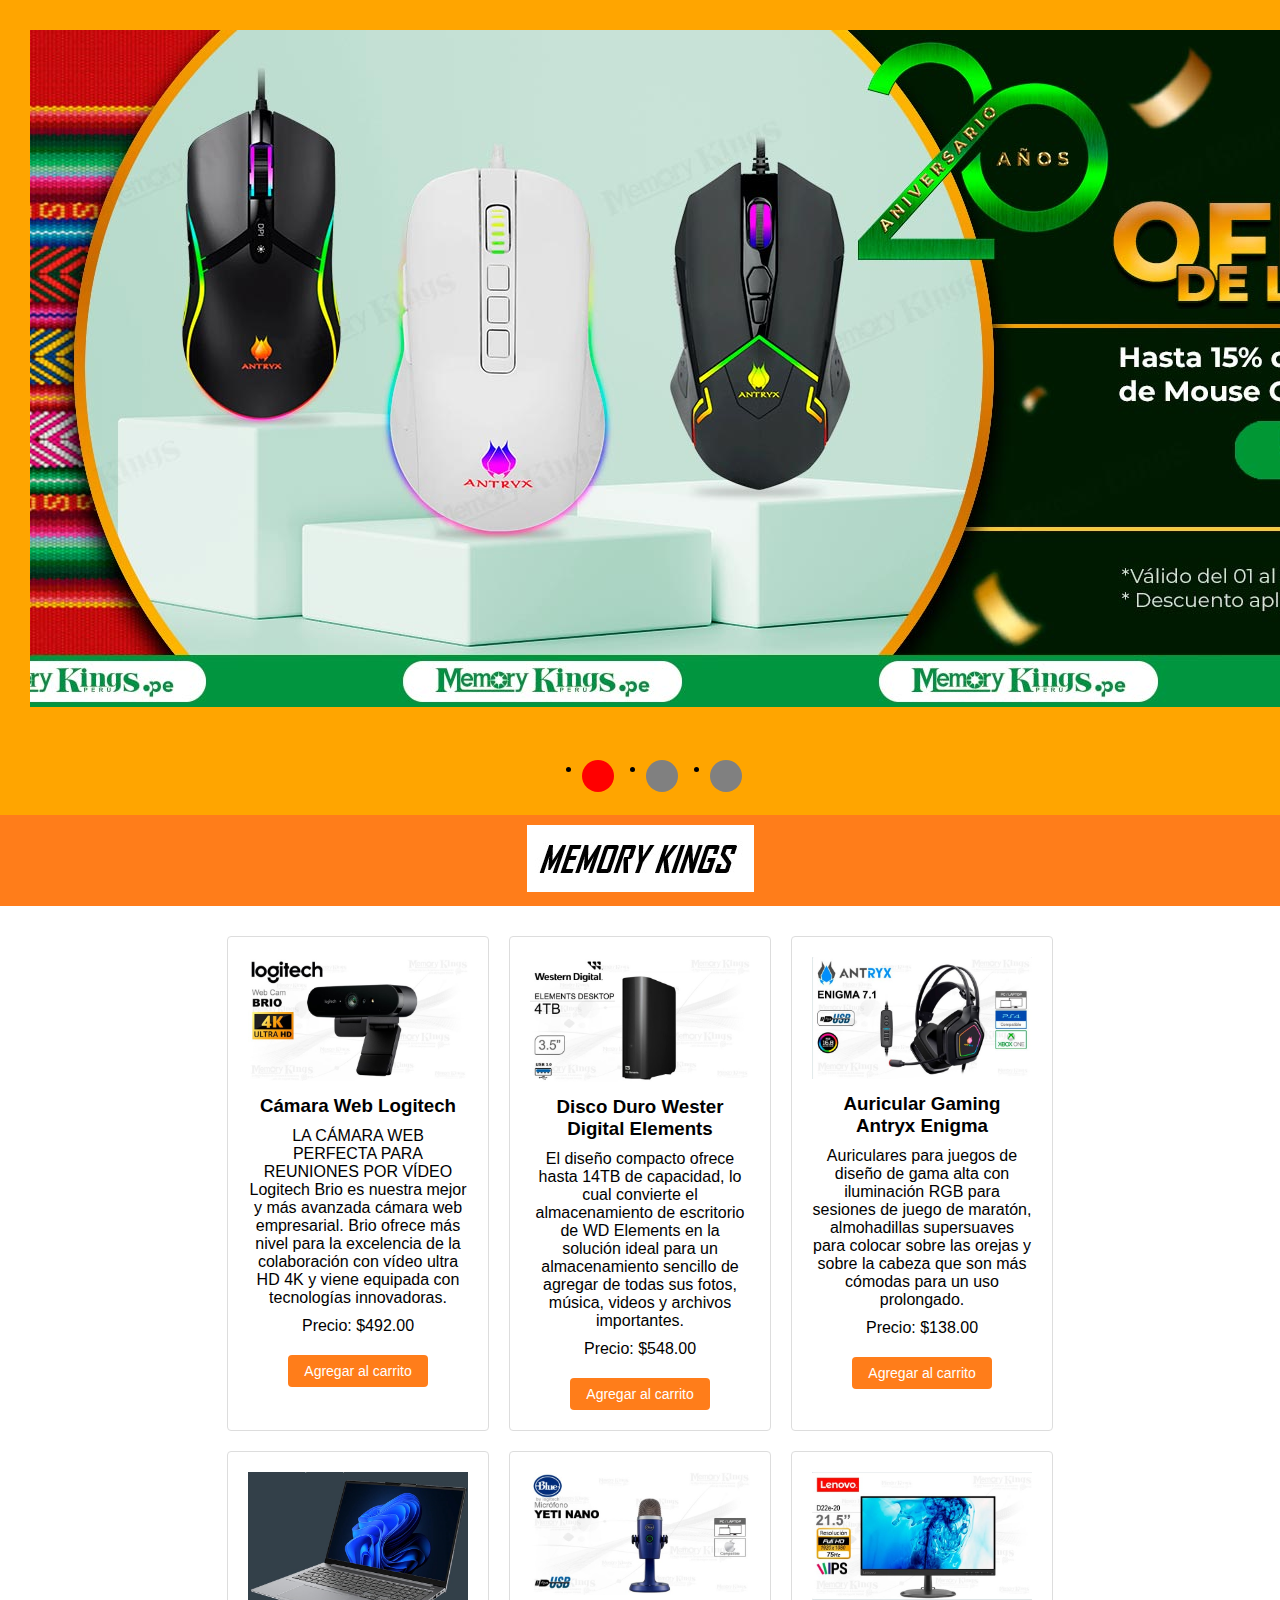
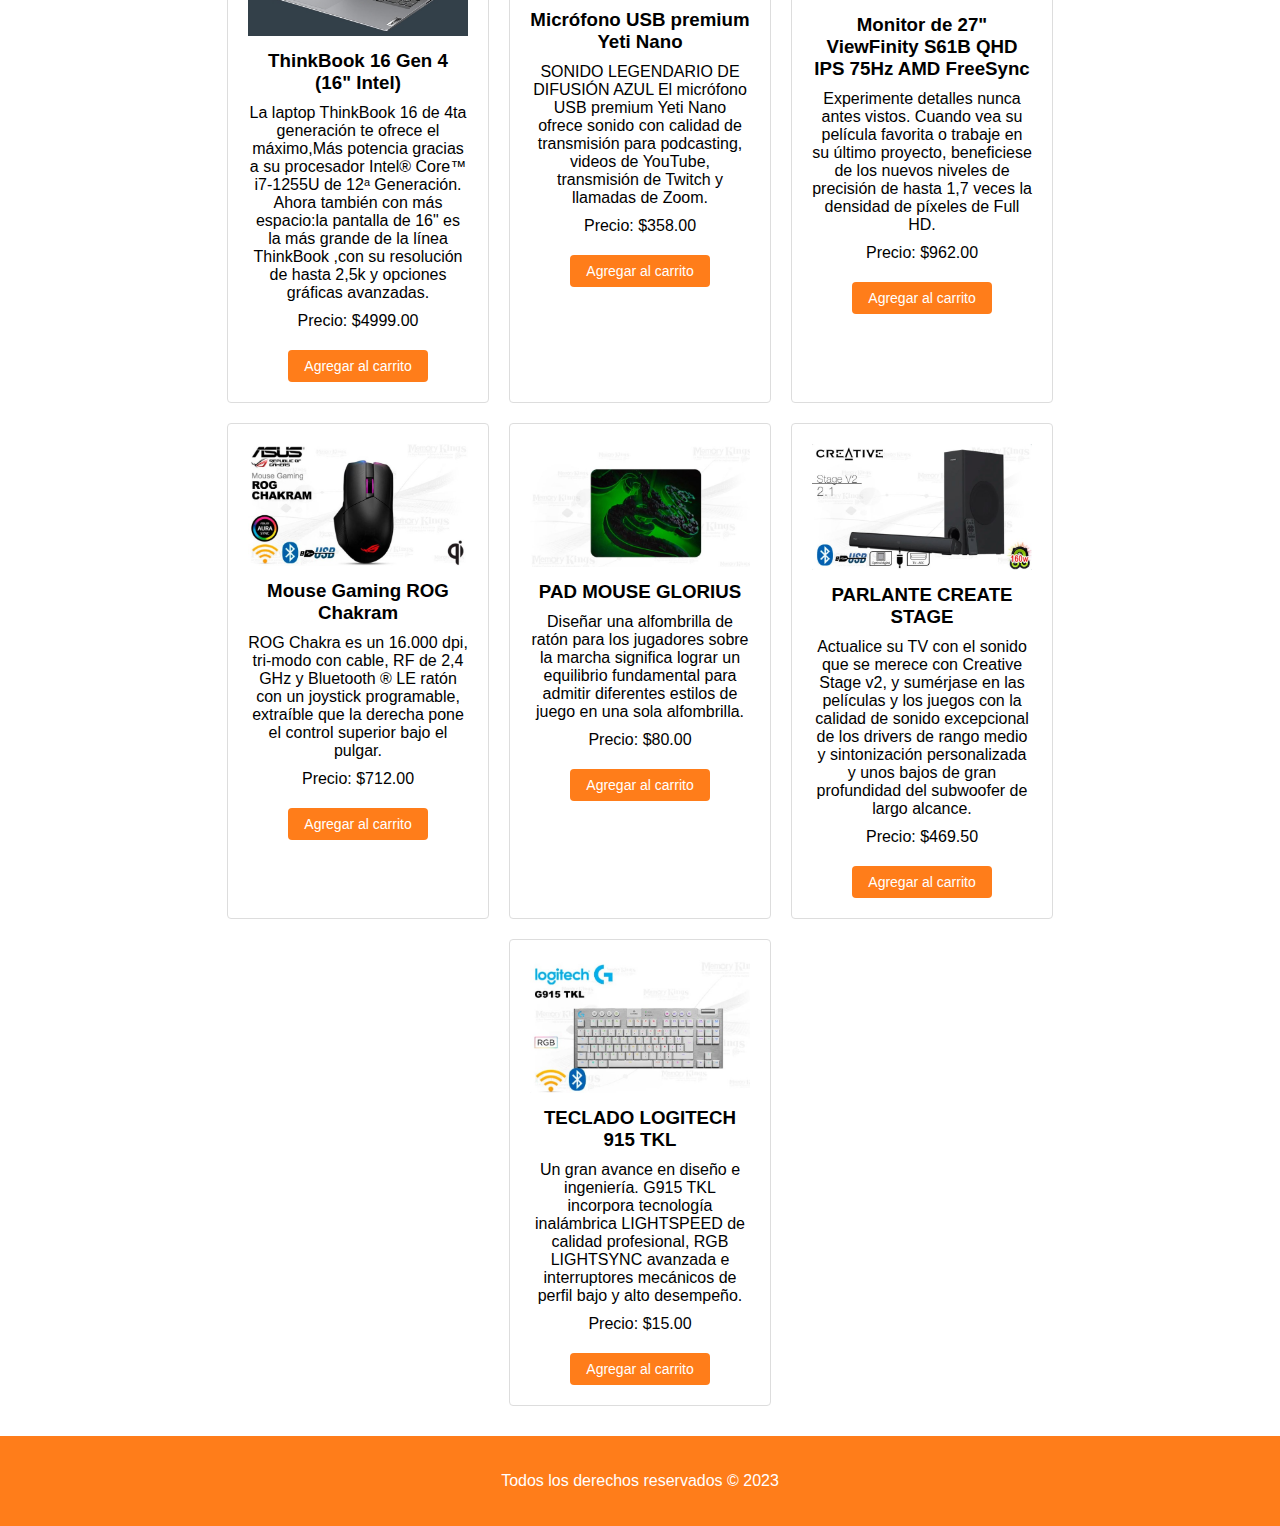
<file: Interfaz de usuario/index.html>
<!DOCTYPE html>
<html lang="es">
<head>
  <div class="carrusel">
    <div class="grande">
      <img src="./imagenes/CarruselMouse.jpg" alt="Imagen 1" class="img">
      <img src="./imagenes/CarrruselOferton.jpg" alt="Imagen 2" class="img">
      <img src="./imagenes/CarruselMonitor.jpg" alt="Imagen 3" class="img">
    </div>
    <ul class="puntos">
      <li class="punto activo"></li>
      <li class="punto "></li>
      <li class="punto "></li>
    </ul>
  </div>
    <meta charset="UTF-8">
    <meta name="viewport" content="width=device-width, initial-scale=1.0">
    <title>Catalogo Memory Kings</title>
    <link rel="stylesheet" href="./style.css">
    <script defer src="app.js"></script>

</head>
<body>

    <header>
        <img src="./imagenes/logo1.jpeg" alt="logo1">
      </header>
    
      <div class="container">
        <div class="product-list">
          <div class="product">
            <img src="./imagenes/Camara/Captura de pantalla 2023-05-24 182738.jpg" alt="Producto 1">
            <h3>Cámara Web Logitech</h3>
            <p>LA CÁMARA WEB PERFECTA PARA REUNIONES POR VÍDEO
                Logitech Brio es nuestra mejor y más avanzada cámara web empresarial. Brio ofrece más nivel para la excelencia de la colaboración con vídeo
                ultra HD 4K y viene equipada con tecnologías innovadoras.
                </p>
            <p>Precio: $492.00</p>
            <button>Agregar al carrito</button>
          </div>
          
          <div class="product">
            <img src="./imagenes/DiscoDuro/Captura de pantalla 2023-05-24 183001.jpg" alt="Producto 2">
            <h3>Disco Duro Wester Digital Elements</h3>
            <p>El diseño compacto ofrece hasta 14TB de capacidad, lo cual convierte el almacenamiento de escritorio de WD Elements en la solución
                ideal para un almacenamiento sencillo de agregar de todas sus fotos, música, videos y archivos importantes.
                </p>
            <p>Precio: $548.00</p>
            <button>Agregar al carrito</button>
          </div>
          
          <div class="product">
            <img src="./imagenes/HeadSet/Captura de pantalla 2023-05-24 183610.jpg" alt="Producto 3">
            <h3> Auricular Gaming Antryx Enigma</h3>
            <p>Auriculares para juegos de diseño de gama alta con iluminación RGB para sesiones de juego de maratón, almohadillas supersuaves para
                colocar sobre las orejas y sobre la cabeza que son más cómodas para un uso prolongado.</p>
            <p>Precio: $138.00</p>
            <button>Agregar al carrito</button>
          </div>

          <div class="product">
            <img src="../images/lap.jpeg" alt="Producto 4">
            <h3>ThinkBook 16 Gen 4 (16" Intel)</h3>
            <p>La laptop ThinkBook 16 de 4ta generación te ofrece
              el máximo,Más potencia gracias a su procesador Intel® Core™ i7-1255U de 12ᵃ Generación.
              Ahora también con más espacio:la pantalla de 16" es la más grande de la línea ThinkBook
              ,con su resolución de hasta 2,5k y opciones gráficas avanzadas.</p>
            <p>Precio: $4999.00</p>
            <button>Agregar al carrito</button>
          </div>

          <div class="product">
            <img src="./imagenes/Microfono/Captura de pantalla 2023-05-24 183803.jpg" alt="Producto 5">
            <h3>Micrófono USB premium Yeti Nano</h3>
            <p>SONIDO LEGENDARIO DE DIFUSIÓN AZUL
                El micrófono USB premium Yeti Nano ofrece sonido con calidad de transmisión para podcasting, videos de YouTube, transmisión de Twitch y
                llamadas de Zoom.
                </p>
            <p>Precio: $358.00</p>
            <button>Agregar al carrito</button>
          </div>

          <div class="product">
            <img src="./imagenes/Monitor/Monitor 21.5 LENOVO D22e-20 FHD HDMI.jpg" alt="Producto 6">
            <h3>Monitor de 27" ViewFinity S61B QHD IPS 75Hz AMD FreeSync</h3>
            <p>Experimente detalles nunca antes vistos. Cuando vea su película favorita o trabaje en su último proyecto, beneficiese de los nuevos
                niveles de precisión de hasta 1,7 veces la densidad de píxeles de Full HD. </p>
            <p>Precio: $962.00</p>
            <button>Agregar al carrito</button>
          </div>

          <div class="product">
            <img src="./imagenes/Mouse/Captura de pantalla 2023-05-24 183307.jpg" alt="Producto 7">
            <h3>Mouse Gaming ROG Chakram</h3>
            <p>ROG Chakra es un 16.000 dpi, tri-modo con cable, RF de 2,4 GHz y Bluetooth ® LE ratón con un joystick programable, extraíble que la
                derecha pone el control superior bajo el pulgar. </p>
            <p>Precio: $712.00</p>
            <button>Agregar al carrito</button>
          </div>

          <div class="product">
            <img src="./imagenes/MousePad/Captura de pantalla 2023-05-24 183941.jpg" alt="Producto 8">
            <h3>PAD MOUSE GLORIUS</h3>
            <p>Diseñar una alfombrilla de ratón para los jugadores sobre la marcha
                significa lograr un equilibrio fundamental para admitir diferentes
                estilos de juego en una sola alfombrilla.</p>
            <p>Precio: $80.00</p>
            <button>Agregar al carrito</button>
          </div>

          <div class="product">
            <img src="./imagenes/Parlante/Captura de pantalla 2023-05-24 184204.jpg" alt="Producto 9">
            <h3>PARLANTE CREATE STAGE</h3>
            <p>Actualice su TV con el sonido que se
                merece con Creative Stage v2, y sumérjase
                en las películas y los juegos con la calidad
                de sonido excepcional de los drivers de
                rango medio y sintonización personalizada
                y unos bajos de gran profundidad del
                subwoofer de largo alcance.</p>
            <p>Precio: $469.50</p>
            <button>Agregar al carrito</button>
          </div>
          
          <div class="product">
            <img src="./imagenes/Teclado/Captura de pantalla 2023-05-24 184417.jpg" alt="Producto 10">
            <h3>TECLADO LOGITECH 915 TKL</h3>
            <p>Un gran avance en diseño e ingeniería. G915 TKL incorpora tecnología inalámbrica LIGHTSPEED de calidad profesional,
                RGB LIGHTSYNC avanzada e interruptores mecánicos de perfil bajo y alto desempeño.</p>
            <p>Precio: $15.00</p>
            <button>Agregar al carrito</button>
          </div>
        </div> 
      </div>
    
      
      <footer>
        <p>Todos los derechos reservados &copy; 2023</p>
      </footer>
</body>
</html>
</file>
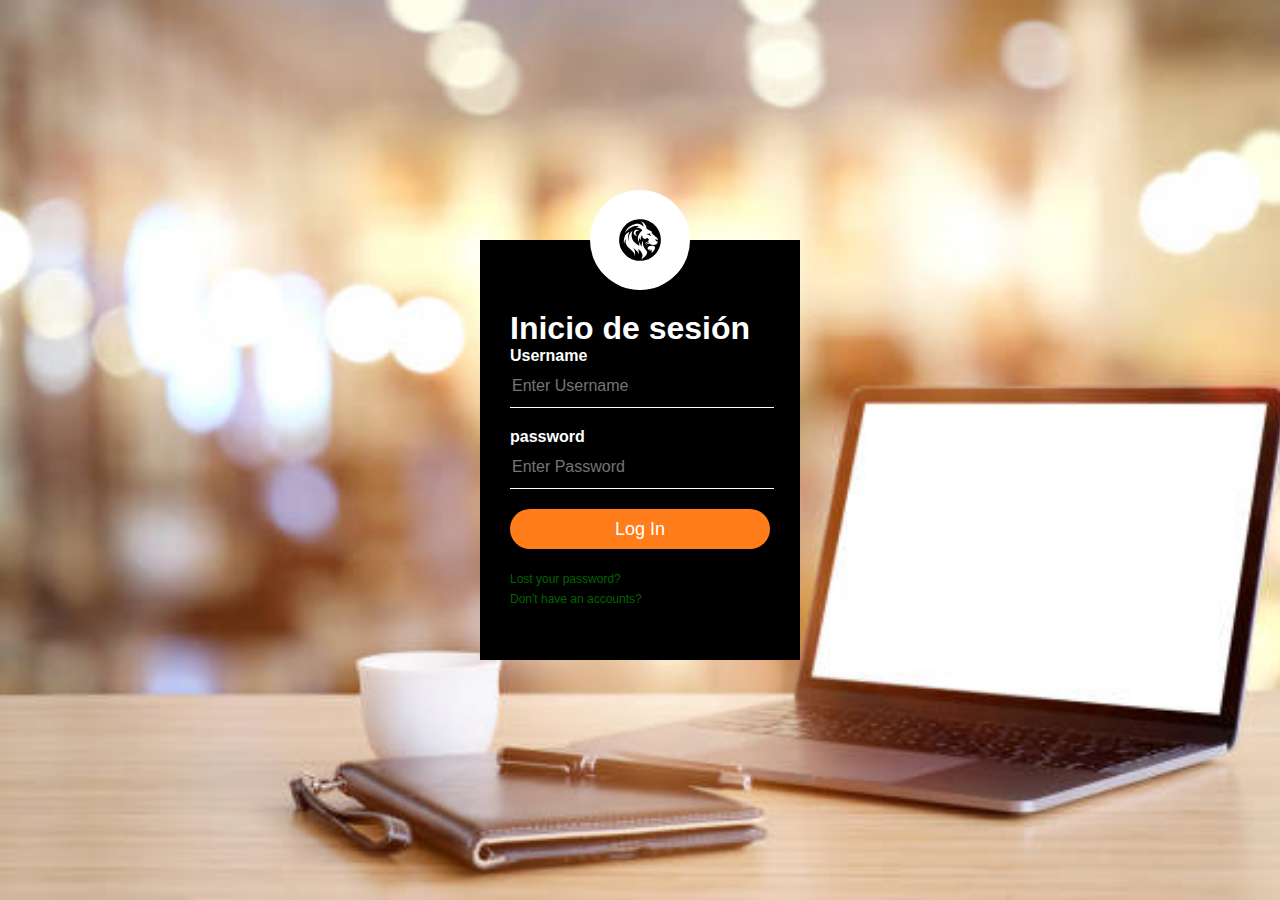
<file: log-ing.html>
<!DOCTYPE html>
<html>
    <head>
        <meta charset="utf-8">
        <title>
            Login-Memory Kings       
        </title>
            <link rel="icon" type="image/x-icon" href="images/favicon.ico">
            <link rel="stylesheet" href="/css/masters.css">
        </head>
    <body>
    <div class="login-box">
            
        <h1>Inicio de sesión</h1>
        <img class = "avatar" src="images/Lion.svg" alt ="Logo Lion">
        <form>
          <!-- Formulario de registro e inicio de sesión -->
          <label for="Username">Username</label>
          <input type="text" placeholder="Enter Username">

          <label for="password">password</label>
          <input type="password" placeholder="Enter Password">

          <input type="submit" value="Log In">
            <!--Links para crear cuenta -->
          <a href="#">Lost your password?</a><br>
          <a href="#">Don't have an accounts?</a>
            </form>
        
    </body>
</html>
</file>
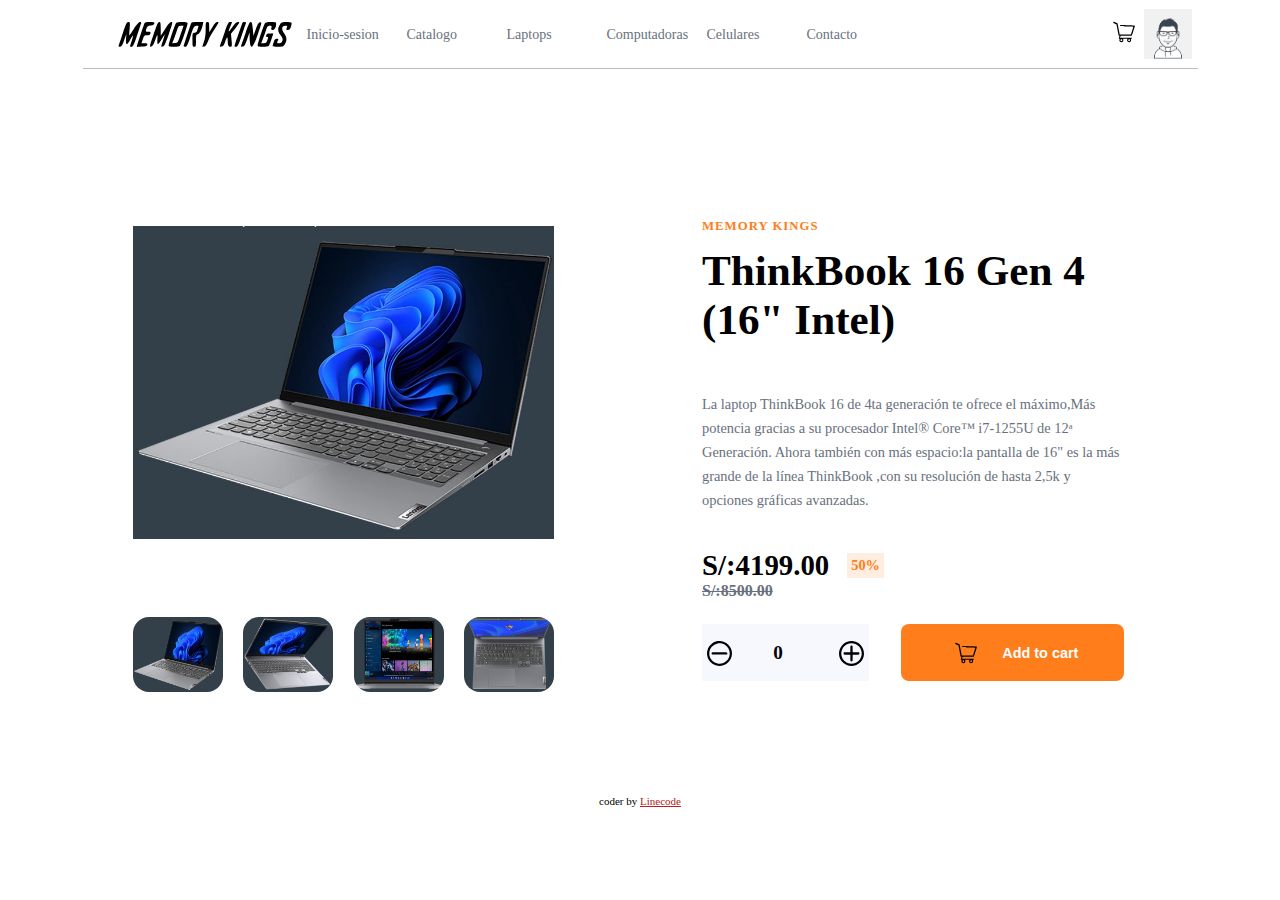
<file: prototipo.html>
<!DOCTYPE html>
<html>
    <head>
        <title>
          Memory Kings
        </title>
        <link rel="icon" type="image/x-icon" href="images/favicon.ico">
        <link rel="stylesheet" href="./styles.css">
      
    </head>
    <style>
      .atribution{font-size: 11px;text-align: center;}
      .atribution a{color: firebrick;}
    </style>
    <body>

          <main class="main-container">
            <header class="header">
              <div class="header__navigation">
                <img class="header__menu"src="images/icons8-menu.svg"alt="menu icon" width="20" height="40">
                <img class="header__logo"src="images/logo1.svg"alt="logo" width="200px" height="400px">
              
                <nav class="navebar">
                  <ul class="navebar__items">
                    <li><a class="navebar__link" href="/log-ing.html">Inicio-sesion</a></li>
                    <li><a class="navebar__link" href="/Interfaz de usuario/index.html">Catalogo</a></li>
                    <li><a class="navebar__link" href="/prototipo.html">Laptops</a></li>
                    <li><a class="navebar__link" href="#">Computadoras</a></li>
                    <li><a class="navebar__link" href="#">Celulares</a></li>
                    <li><a class="navebar__link" href="mailto:mathiaslin12@gmail.com">Contacto</a></li>
                  </ul>
                </nav>
              
              </div>
                <!--Inicio modal navbar-->
                <div class="modal-navebar__background">
                  <nav class="modal-navebar">
                    <img class ="modal-navebar__close-icon" src="images/x-symbol-svgrepo-com copy.svg" alt="Closer" >
                    <ul class="modal-navebar__items">
                      <li><a class="modal-navbar__link" href="/log-ing.html">Inicio-sesion</a></li>
                      <li><a class="modal-navbar__link" href="/Interfaz de usuario/index.html">Catalogo</a></li>
                      <li><a class="modal-navbar__link" href="/prototipo.html">Laptops</a></li>
                      <li><a class="modal-navbar__link" href="#">Computadoras de Escritorio</a></li>
                      <li><a class="modal-navbar__link" href="#">Celulares</a></li>
                      <li><a class="modal-navbar__link" href="mailto:mathiaslin12@gmail.com">Contacto</a></li>
                    </ul>
                  </nav>
                </div>
                 <!--final modal navbar-->
                 <div class="header__cart-avatar">
                  <div class="header__cart">
                    <div class="header__cart-notification">0</div>
                    <img src="images/carrito.svg" alt="carrit" >
                  </div>
                  <img class="header__avatar" src="images/descarga.png" alt="" width="50px" height="50px">
                 </div>
            </header>
            <section class="content">
              <article class="gallery">
                <div class="gallery__image-container">
                  <img class="gallery__previus" src="images/previos.svg" alt="previus">
                  <img class="gallery__next" src="images/previosde.png" alt="next">
                </div>
                <div class="gallery__htummails">
                  <img id="1" class="gallery__htummail" src="images/lap-1.jpeg" alt="htummail">
                  <img id="2" class="gallery__htummail" src="images/lap-2.jpeg" alt="htummail">
                  <img id="3" class="gallery__htummail" src="images/lap-3.jpeg" alt="htummail">
                  <img id="4" class="gallery__htummail" src="images/lap-4.jpeg" alt="htummail">
                </div>
              </article>
              <article class="details">
                <h2 class="details__company">Memory Kings</h2>
                <h2 class="details__title"> ThinkBook 16 Gen 4 (16" Intel) </h2>
                <p class="details__description"> La laptop ThinkBook 16 de 4ta generación te ofrece
                  el máximo,Más potencia gracias a su procesador Intel® Core™ i7-1255U de 12ᵃ Generación.
                  Ahora también con más espacio:la pantalla de 16" es la más grande de la línea ThinkBook
                  ,con su resolución de hasta 2,5k y opciones gráficas avanzadas.
                </p>
                <div class="details__prices">
                  <p class="details__now">S/:4199.00 <span class="details__discount">50%</span> </p>
                  <p class="details__before">S/:8500.00</p>
                </div>
                <div class="details__product-cuantity">
                  <div class="input">
                    <img class="input__minus" src="images/menos.svg" alt="minus">
                    <input class="input__number" type="number" value="0">
                    <img class="input__plus" src="images/plus.svg" alt="plus">
                  </div>
                  <button class="details__button"><img class="details__carrito-log" src="images/carrito.svg" alt="button">
                    <span>Add to cart</span>
                  </button>
                </div>
              </article>
            </section>
            <!--inicio cart modal-->
            <div class="cart-modal">
              <p class="cart-modal__title">Cart</p>
              <div class="cart-modal__checkout-container">
                <div class="cart-modal__details-container">  
                  <img class="cart-modal__image" src="images/lap-1.jpeg" alt="">
                  <div>
                    <p class="cart-modal__product">Autum limited edittion</p>
                    <p class="cart-modal__price">$1255 x3 <span>$3750.00</span></p>
                  </div>
                  <img class="cart-modal__delete" src="images/x-symbol-svgrepo-com copy.svg" alt="delete">
                    </div>
                    <button class="cart-modal__Checkout">Checkout</button>
                    </div>
                </div>
           
            <!--final cart modal-->

            
          </main>
         <footer class="atribution">
          coder by <a href="" target="_blank">Linecode</a>
         </footer>
<!--initial gallery modal-->
<div class="modal-gallery__background">
  <article class="modal-gallery">
    <div class="modal-gallery__close-container">
      
      <img class="modal-gallery__close" src="images/x-symbol-svgrepo-com copy.svg" alt="close">
    
    </div>
    <div class="modal-gallery__image-container">
      <img class="modal-gallery__previuos" src="images/previos.svg" alt="previous">
      <img class="modal-gallery__next" src="images/previosde.png" alt="next">
    </div>
    <div class="modal-gallery__htummails">
      <img id="m1" class="modal-gallery__htummail" src="images/lap-1.jpeg" alt="htummails">
      <img id="m2" class="modal-gallery__htummail" src="images/lap-2.jpeg" alt="htummails">
      <img id="m3" class="modal-gallery__htummail" src="images/lap-3.jpeg" alt="htummails">
      <img id="m4" class="modal-gallery__htummail" src="images/lap-4.jpeg" alt="htummails">
    </div>
    </article>
</div>
 <!--initial gallery modal-->

         <script src="./mian.js"></script>
    </body>
</html>
</file>
<file: Interfaz de usuario/style.css>
body {
    font-family: Arial, sans-serif;
    margin: 0;
    padding: 0;
    background-color: #fff;
    
  }
  
  header {
    background-color: hsl(26,100%,55%);
    color: #fff;
    padding: 20px;
    text-align: center;
  }

  header img{
    position: relative;
    flex-basis: calc(25% - 20px);
    padding: -40px;
    margin: -10px;
  }
  
  h1 {
    margin: 0;
  }
  
  .container {

    max-width: 960px;
    margin: 20px auto;
    padding: 0 20px;
  }
  
  .product-list {

    display: flex;
    flex-wrap: wrap;
    justify-content: center;
  }
  
  .product {
    flex-basis: calc(25% - 20px);
    border: 1px solid #ddd;
    border-radius: 4px;
    padding: 20px;
    margin: 10px;
    text-align: center;
  }
  
  .product img {

    max-width: 100%;
    height: auto;
    margin-bottom: 10px;
  }
  
  .product h3 {
    margin: 0;
  }
  
  .product p {
    margin: 10px 0;
  }
  
  .product button {
    background-color: hsl(26,100%,55%);
    color: white;
    border: none;
    padding: 8px 16px;
    text-align: center;
    text-decoration: none;
    display: inline-block;
    font-size: 14px;
    margin-top: 10px;
    cursor: pointer;
    border-radius: 4px;
  }
  
  footer {
    background-color: hsl(26,100%,55%);
    color: #fff;
    padding: 20px;
    text-align: center;
  }

  .carrusel{
    width: 100%;
    max-width: 120em;
    padding: 1em;
    background-color: orange;
    overflow: hidden;
  }
  .carrusel .grande{
    width: 250%;
    display: flex;
    flex-flow: row nowrap;
    justify-content: space-between;
    align-items: center;
    padding: 0.9em;

    transition: all .5s ease;
    transform: translateX(0%);

  }
  .carrusel .img{
    
    width: calc( 100% / 3 -3em);
    min-height: 10vh;
    background-color: gray;
    background-size: contain;

  }
  .carrusel .puntos{
    
    width: 100%;
    margin: 1em 0 0;
    padding: .4em;
    display: flex;
    flex-flow: row nowrap;
    justify-content: center;
    ;
    align-items: center;
    cursor: pointer;

  }
  .carrusel .punto{
    width: 2em;
    height: 2em;
    margin: 1em 1em 0;
    border-radius: 50%;
    background-color: gray;
  }
  .carrusel .punto.activo{
    background-color: red;
  }
  @media (max-width: 767px) {
    .carrusel .img {
      width: calc(100%/2 - 2em);
    }
  }
</file>
<file: css/masters.css>
body{
    margin: 0;
    padding: 0;
    background: url(../images/naranjas.jpg) no-repeat center top;
    background-size: cover;
    font-family: sans-serif;
    position: relative;
    
    height: 100vh;
}
.login-box {
    width: 320px;
    height: 420px;
    background: #000;
    color: #fff;
    top: 50%;
    left: 50%;
    position: absolute;
    transform: translate(-50%,-50%);
    box-sizing: border-box;
    padding: 70px 30px;
    

}
.login-box .avatar{
    width: 100px;
    height: 100px;
    border-radius: 50%;
    background-color: #fff;
    position: absolute;
    top: -50px;
    left: calc(50% - 50px);
}
.login-box h1{
    margin: 0;
    padding: 0;
    font-weight: bold;
    display: block;
}
.login-box label{
    margin: 0;
    padding: 0;
    font-weight: bold;
    display: block;
}
.login-box input{
    width: 100%;
    margin-bottom: 20px;
}
.login-box input[type="text"],
.login-box input[type="password"]{
    border: none;
    border-bottom: 1px solid #fff;
    background: transparent;
    outline: none;
    height: 40px;
    color: #fff;
    font-size: 16px;
}
.login-box input[type="submit"]{
    border: none;
    outline: none;
    height: 40px;
    background: hsl(26,100%,55%);
    color: #fff;
    font-size: 18px;
    border-radius: 20px;
    cursor: pointer;
    src: url("/prototipo.html");
}
.login-box a{
    text-decoration: none;
    font-size: 12px;
    line-height: 20px;
    color: darkgreen;

}

.login-box a:hover{
    color: #fff;
}
</file>
<file: styles.css>
* {
  margin: 0;
  padding: 0;
}

body {
  font-family: "times", sans-serif;
}

.header {
  display: flex;
  align-items: center;
  justify-content: space-between;
  height: 68px;
  padding: 0 24px;
}
@media (min-width: 1115px) {
  .header {
    height: 112;
    border-bottom: 1px solid hsl(220, 14%, 75%);
  }
}
.header__navigation {
  width: 175px;
  height: 100%;
  display: flex;
  align-items: center;
  justify-content: space-between;
}
@media (min-width: 1115px) {
  .header__navigation {
    width: 590px;
  }
}
.header__menu:hover {
  cursor: pointer;
}
@media (min-width: 1115px) {
  .header__menu {
    display: none;
  }
}
.header__cart-avatar {
  display: flex;
  align-items: center;
  justify-content: space-between;
  width: 70px;
}
@media (min-width: 1115px) {
  .header__cart-avatar {
    display: 125px;
  }
}
.header__cart {
  position: relative;
}
.header__cart-notification {
  display: none;
  background-color: hsl(26, 100%, 55%);
  width: 15px;
  height: 12px;
  border-radius: 16px;
  position: absolute;
  top: -2px;
  right: -5px;
  font-size: 0.6em;
  text-align: center;
  color: hsl(0, 0%, 100%);
}
.header__cart:hover {
  cursor: pointer;
}
.header__avatar {
  width: 24px;
}
@media (min-width: 1115px) {
  .header__avatar {
    width: 48px;
  }
}
.header__avatar:hover {
  cursor: pointer;
  border: 2px solid hsl(26, 100%, 55%);
  border-radius: 50%;
}

.navebar {
  display: none;
  width: 400px;
}
.navebar__items {
  list-style: none;
  display: flex;
  justify-content: space-between;
}
.navebar__link {
  text-decoration: none;
  color: hsl(219, 9%, 45%);
  display: block;
  height: 92px;
  width: 100px;
  padding-top: 82px;
  margin-bottom: 5px;
  font-size: 14px;
}
.navebar__link:hover {
  border-bottom: 4px solid hsl(26, 100%, 55%);
}
@media (min-width: 1115px) {
  .navebar {
    display: block;
  }
}

.modal-navebar {
  background-color: hsl(0, 0%, 100%);
  width: 250px;
  height: 100vh;
  padding: 28px 24px;
  display: none;
}
.modal-navebar__background {
  background-color: hsla(0, 0%, 0%, 0.5);
  position: absolute;
  top: 0;
  left: 0;
  width: 100%;
  height: 100%;
  z-index: 1;
  overflow: hidden;
  display: none;
}
.modal-navebar__items {
  display: flex;
  flex-direction: column;
  justify-content: space-between;
  height: 200px;
  list-style: none;
  margin-top: 50px;
}
.modal-navebar__link {
  text-decoration: none;
  color: hsl(220, 13%, 13%);
  font-weight: 700;
  font-size: 1.1em;
}
.modal-navebar__close-icon:hover {
  cursor: pointer;
}

.gallery__image-container {
  height: 300px;
  width: 100%;
  background-image: url("../images/lap-1.jpeg");
  background-position-y: -35px;
  background-size: contain;
  background-repeat: no-repeat;
}
.gallery__image-container:hover {
  cursor: pointer;
}
.gallery__previus {
  background-color: hsl(0, 0%, 100%);
  width: 40px;
  height: 40px;
  padding: 12PX;
  border-radius: 50%;
  position: absolute;
  top: 170px;
  left: 15px;
}
.gallery__previus:hover {
  cursor: pointer;
}
@media (min-width: 1115px) {
  .gallery__previus {
    display: none;
  }
}
.gallery__next {
  background-color: hsl(0, 0%, 100%);
  width: 40px;
  height: 40px;
  padding: 12PX;
  border-radius: 50%;
  position: absolute;
  top: 170px;
  left: 300px;
}
.gallery__next:hover {
  cursor: pointer;
}
@media (min-width: 1115px) {
  .gallery__next {
    display: none;
  }
}
.gallery__htummails {
  display: none;
}
@media (min-width: 1115px) {
  .gallery__htummails {
    display: flex;
    justify-content: space-between;
  }
}
.gallery__htummail {
  width: 90px;
  border-radius: 16px;
}
.gallery__htummail:hover {
  cursor: pointer;
  border: 2px solid hsl(26, 100%, 55%);
}
@media (min-width: 1115px) {
  .gallery {
    width: 446px;
  }
  .gallery__image-container {
    background-position: 0;
    border-radius: 16px;
    height: 446px;
    margin-bottom: 12px;
  }
}

.details {
  padding: 24px;
}
.details__company {
  color: hsl(26, 100%, 55%);
  text-transform: uppercase;
  font-size: 0.8em;
  letter-spacing: 1px;
  margin-bottom: 12px;
}
.details__title {
  font-size: 1.7em;
  margin-bottom: 16px;
}
.details__description {
  font-size: 0.94em;
  color: hsl(219, 9%, 45%);
  line-height: 24px;
  margin-bottom: 24px;
}
.details__prices {
  display: flex;
  justify-content: space-between;
  margin-bottom: 24px;
  align-items: center;
}
.details__now {
  font-size: 1.8em;
  font-weight: 700;
  display: flex;
  align-items: center;
  gap: 18px;
}
.details__discount {
  font-size: 0.5em;
  background-color: hsl(25, 100%, 94%);
  color: hsl(26, 100%, 55%);
  padding: 4px;
  border: 4px;
}
.details__before {
  font-weight: 720;
  color: hsl(219, 9%, 45%);
  text-decoration: line-through;
}
.details__button {
  background-color: hsl(26, 100%, 55%);
  width: 100%;
  height: 57px;
  border-radius: 8px;
  border: none;
  color: hsl(0, 0%, 100%);
  font-size: 0.9em;
  font-weight: 700;
  display: flex;
  justify-content: center;
  align-items: center;
  gap: 16px;
}
.details__button:hover {
  cursor: pointer;
  opacity: 0.5;
}
.details__carrito-log {
  width: 40px;
}
@media (min-width: 1115px) {
  .details {
    width: 446px;
    padding-top: 60px;
  }
  .details__title {
    font-size: 2.7em;
    margin-bottom: 48px;
  }
  .details__description {
    font-size: 0.9em;
    margin-bottom: 37px;
  }
  .details__prices {
    flex-direction: column;
    align-items: flex-start;
  }
}
.details__product-cuantity {
  display: flex;
  gap: 32px;
}

.input {
  height: 57px;
  display: flex;
  justify-content: space-between;
  background-color: hsl(223, 64%, 98%);
}
.input__minus {
  width: 25px;
  height: 100%;
  padding: 1px 5px;
}
.input__minus:hover {
  cursor: pointer;
}
.input__number {
  width: 100%;
  border: none;
  background-color: hsl(223, 64%, 98%);
  font-size: 1.2em;
  font-weight: 700;
  font-family: "times", sans-serif;
  text-align: center;
  outline: none;
}
.input__plus {
  width: 25px;
  height: 100%;
  padding: 1px 5px;
}
.input__plus:hover {
  cursor: pointer;
}

.cart-modal {
  display: none;
  width: 360px;
  height: 260px;
  border-radius: 8px;
  box-shadow: 3px 3px 10px;
  position: absolute;
  top: 75px;
  right: 6px;
  background-color: hsl(0, 0%, 100%);
}
.cart-modal__title {
  font-weight: 700;
  padding: 24px;
  border-bottom: 1px solid hsl(220, 14%, 75%);
}
.cart-modal__checkout-container {
  padding: 24px;
}
.cart-modal__details-container {
  display: flex;
  align-items: center;
  justify-content: space-between;
  margin-bottom: 24px;
  color: hsl(219, 9%, 45%);
}
.cart-modal__image {
  width: 50px;
  border-radius: 4px;
}
.cart-modal__price span {
  color: hsl(100, 0%, 0%);
  font-weight: 700;
}
.cart-modal__delete {
  width: 20px;
  cursor: pointer;
}
.cart-modal__Checkout {
  background-color: hsl(26, 100%, 55%);
  width: 100%;
  height: 57px;
  border-radius: 8px;
  border: none;
  color: hsl(0, 0%, 100%);
  font-size: 0.9em;
  font-weight: 700;
  display: flex;
  justify-content: center;
  align-items: center;
  gap: 16px;
}
.cart-modal__Checkout:hover {
  cursor: pointer;
  opacity: 0.5;
}

.modal-gallery {
  width: 550px;
}
.modal-gallery__background {
  background-color: hsla(0, 0%, 0%, 0.5);
  position: absolute;
  top: 0;
  left: 0;
  width: 100%;
  height: 100%;
  z-index: 1;
  overflow: hidden;
  display: none;
  display: none;
  place-content: center;
}
.modal-gallery__close-container {
  text-align: right;
  height: 30px;
}
.modal-gallery__close {
  width: 16px;
}
.modal-gallery__close:hover {
  cursor: pointer;
  content: url("../images/x-symbol-svgrepo-com copy.svg");
}
.modal-gallery__image-container {
  background-image: url("../images/lap-1.jpeg");
  height: 446px;
  background-size: cover;
  border-radius: 16px;
  margin-bottom: 32px;
  position: relative;
}
.modal-gallery__htummails {
  display: flex;
  justify-content: space-between;
  width: 450px;
  margin: auto;
}
.modal-gallery__htummail {
  width: 90px;
  border-radius: 16px;
}
.modal-gallery__htummail:hover {
  cursor: pointer;
  border: 2px solid hsl(26, 100%, 55%);
}
.modal-gallery__previuos {
  background-color: hsl(0, 0%, 100%);
  width: 40px;
  height: 40px;
  padding: 12PX;
  border-radius: 50%;
  position: absolute;
  top: 190px;
  left: -15px;
}
.modal-gallery__previuos:hover {
  cursor: pointer;
}
@media (min-width: 1115px) {
  .modal-gallery__previuos {
    display: block;
  }
}
.modal-gallery__next {
  background-color: hsl(0, 0%, 100%);
  width: 40px;
  height: 40px;
  padding: 12PX;
  border-radius: 50%;
  position: absolute;
  top: 190px;
  left: 520px;
}
.modal-gallery__next:hover {
  cursor: pointer;
}
@media (min-width: 1115px) {
  .modal-gallery__next {
    display: block;
  }
}

.main-container {
  width: 375px;
  margin: auto;
  position: relative;
}
@media (min-width: 1115px) {
  .main-container {
    width: 1115px;
  }
}

@media (min-width: 1115px) {
  .content {
    display: flex;
    padding: 90px 50px;
    gap: 124px;
  }
}

.show {
  display: block;
}

.cart-empty {
  font-weight: 700;
  color: hsla(0, 0%, 0%, 0.5);
  text-align: center;
  margin-top: 30px;
}

/*# sourceMappingURL=styles.css.map */
</file>
